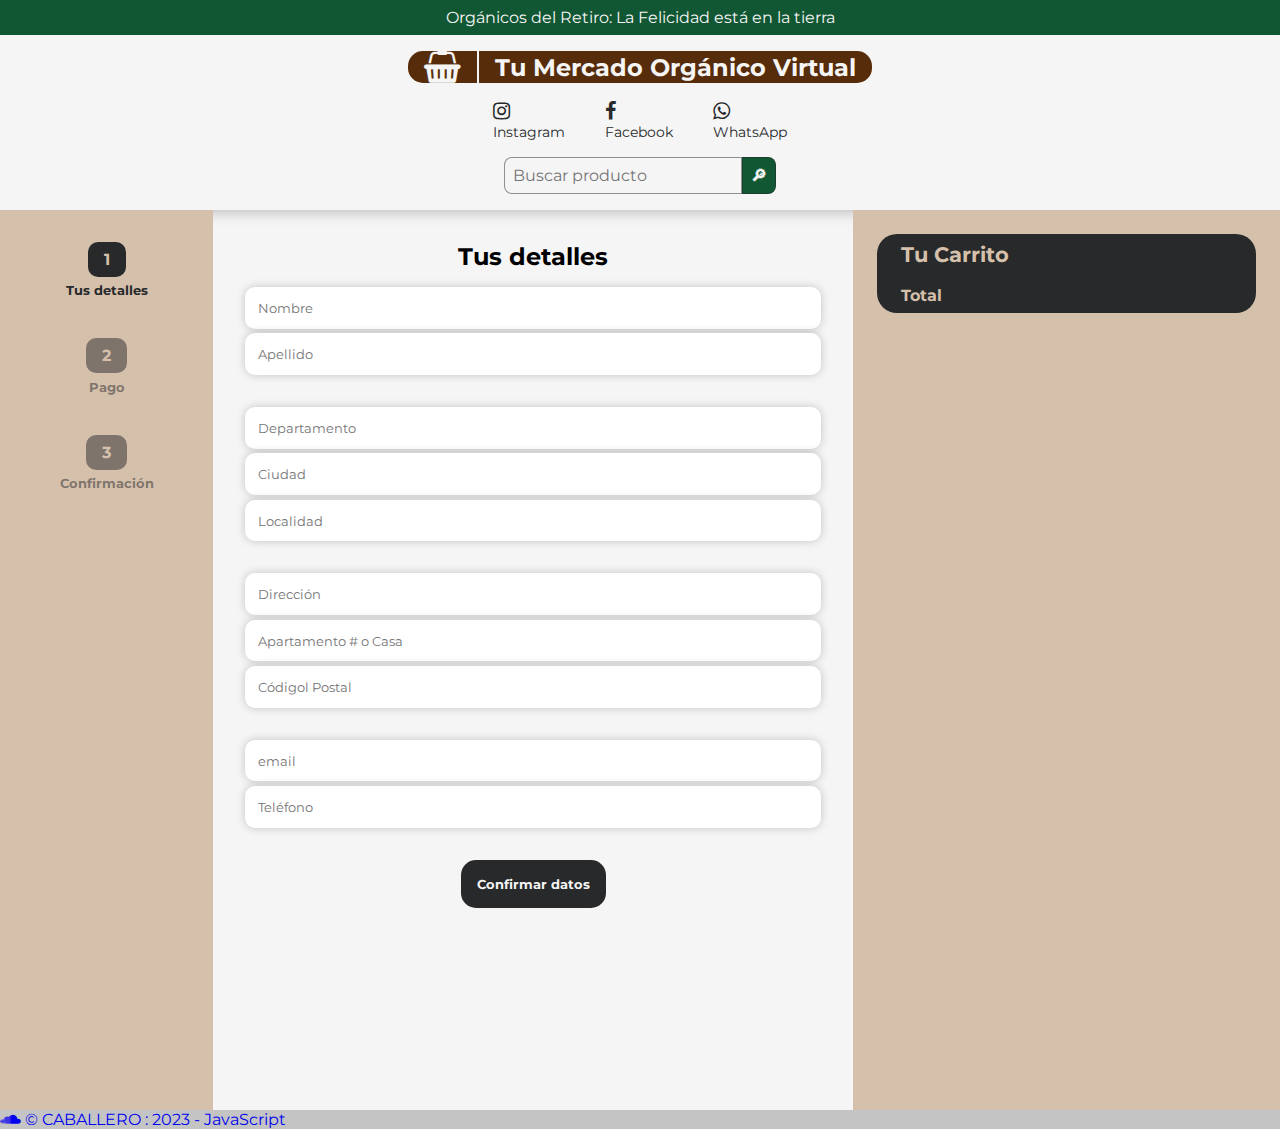
<file: carrito.html>
<!DOCTYPE html>
<html lang="es">
<head>
    <meta charset="UTF-8">
    <meta http-equiv="X-UA-Compatible" content="IE=edge">
    <meta name="viewport" content="width=device-width, initial-scale=1.0">
    <link rel="shortcut icon" href="../img/favicon.ico" type="image/x-icon">
    <link rel="icon" href="../img/favicon.ico" type="image/x-icon">
    <link rel="preconnect" href="https://fonts.googleapis.com"> 
    <link rel="preconnect" href="https://fonts.gstatic.com" crossorigin> 
    <link href="https://fonts.googleapis.com/css2?family=Lato:wght@300;400&family=Montserrat:ital,wght@0,400;1,300&display=swap" rel="stylesheet">
    <link rel="stylesheet" href="https://cdnjs.cloudflare.com/ajax/libs/font-awesome/4.7.0/css/font-awesome.min.css">
    <link href="https://unpkg.com/aos@2.3.1/dist/aos.css" rel="stylesheet">
    <script src="https://unpkg.com/aos@2.3.1/dist/aos.js"></script>
    <title>TIENDA ORGÁNICOS DEL RETIRO</title>
    <meta name="description" content="Encuéntranos en los mejores mercados orgánicos de Medellín">
    <meta name="keywords" content="COMPRAR PRODUCTOS ORGÁNICOS, PRODUCTOS TEMPORADA, ZANAHORIAS, MIEL ORGÁNICA, PIMENTONES, REMOLACHA, TOMATES, VENTA ORGÁNICOS, COMPRAR ORGÁNICOS, MERCADOS ORGÁNICOS, MEDELLÍN, ANTIOQUIA, EL RETIRO">
    <link rel="stylesheet" href="https://cdn.jsdelivr.net/npm/bootstrap-icons@1.10.2/font/bootstrap-icons.css">
    <link href="https://cdn.jsdelivr.net/npm/bootstrap@5.2.2/dist/css/bootstrap.min.css" rel="stylesheet" integrity="sha384-Zenh87qX5JnK2Jl0vWa8Ck2rdkQ2Bzep5IDxbcnCeuOxjzrPF/et3URy9Bv1WTRi" crossorigin="anonymous">
    <link rel="stylesheet" href="/css/styles.css">
</head>
<body>

    <header class="header">
        <div class="header-barra_superior">
            <p> Orgánicos del Retiro: La Felicidad está en la tierra </p>
        </div>

        <div class="header-navegacion">
            <div class="header-logo__barra">
                <a class="header-logo" href="./index.html">
                    <i class="fa fa-shopping-basket" aria-hidden="true"></i>
                    <h2>Tu Mercado Orgánico Virtual</h2>
                </a>
        
                <div class="header-barra">
                    <div class="header-contactos">
                         <!-- Instagram -->
                         <a class="btn btn-outline-light btn-floating m-1" href="https://www.instagram.com/organicosdelretiro/" target="_blank" role="button"
                         ><i class="fa fa-instagram"></i
                       ><span class="enlace-info">Instagram</span></a>
                       <!-- Facebook -->
                       <a class="btn btn-outline-light btn-floating m-1" href="https://web.facebook.com/organicosdelretiro/" target="_blank"  role="button"
                         ><i class="fa fa-facebook-f"></i
                       ><span class="enlace-info">Facebook</span></a>
                       <!-- Whatsapp -->
                       <a class="btn btn-outline-light btn-floating m-1" href="https://wa.me/573208553304?text=Hola" target="_blank" role="button"
                         ><i class="fa fa-whatsapp"></i
                       ><span class="enlace-info">WhatsApp</span></a>
                    </div>
        
                    <form class="header-buscador">
                        <input type="text" class="campoBuscar" placeholder="Buscar producto">
                        <input type="submit" class="botonBuscar" value="🔎︎">
                    </form>
                </div>
            </div>
        </div>

    </header>
    
    <main class="main">

        <div class="main-confirmacion">

            <div class="confirmacion-pasos">

                <div class="paso">
                    <div class="paso-numero active" id="pasos-detalles-numero">1</div>
                    <p class="active" id="pasos-detalles-texto">Tus detalles</p>
                </div>

                <div class="paso">
                    <div class="paso-numero" id="pasos-pago-numero">2</div>
                    <p id="pasos-pago-texto">Pago</p>
                </div>

                <div class="paso">
                    <div class="paso-numero" id="pasos-confirmacion-numero">3</div>
                    <p id="pasos-confirmacion-texto">Confirmación</p>
                </div>

            </div>

            <div class="confirmacion-datos">

                <div class="detalles" id="detalles">

                    <h2>Tus detalles</h2>

                    <form class="carrito-form" id="carrito-detalles-form">

                        <div class="form-info">
                            <input type="text" class="form-control" placeholder="Nombre" required>
                            <input type="text" class="form-control" placeholder="Apellido" required>
                        </div>

                        <div class="form-info">
                            <input type="text" class="form-control" placeholder="Departamento" required>
                            <input type="text" class="form-control" placeholder="Ciudad" required>
                            <input type="text" class="form-control" placeholder="Localidad" required>
                        </div>

                        <div class="form-info">
                            <input type="text" class="form-control" placeholder="Dirección" required>
                            <input type="text" class="form-control" placeholder="Apartamento # o Casa" required>
                            <input type="text" class="form-control" placeholder="Códigol Postal" required>
                        </div>

                        <div class="form-info">
                            <input type="email" class="form-control" placeholder="email" required>
                            <input type="text" class="form-control" placeholder="Teléfono" required>
                        </div>

                        <button type="submit" class="boton-confirmar-dato">Confirmar datos</button>

                    </form>

                </div>

                <div class="pago disabled" id="pago">

                    <h2>Pago</h2>

                    <form class="carrito-form" id="carrito-pago-form">

                        <div class="form-tarjeta">
                            <input type="text" class="form-control" placeholder="Nombre Titular" required>
                            <input type="text" class="form-control" placeholder="Número de Tarjeta" required>
                            <input type="text" class="form-control" placeholder="Vencimiento" required>
                            <input type="text" class="form-control" placeholder="CVV" required>
                        </div>

                        <div class="botones-pago">
                            <button id="boton-pago-atras" class="boton-volver">Atrás</button>
                            <button type="submit" class="boton-confirmar-pago">Confirmar pago de <span id="total-confirmar"></span></button>
                        </div>

                    </form>

                </div>

                <div class="confirmacion disabled" id="confirmacion">

                    <div class="confirmado">
                        <h2>Transacción Exitosa</h2>
                        <i class="bi bi-check-lg"></i>
                    </div>

                    <div>
                        <h4>Tu pago ha sido procesado <br>
                            ¡Muchas gracias por tu compra!</h4>
                        <h5>recibimos tus datos y pedido, lo recibirás dentro de las próximas 2 horas</h5>
                    </div>
    
                    <a id="volver-tienda" href="./index.html" class="enlace">
                        <i class="bi bi-arrow-left"></i>
                        <span>Volver a la tienda</span>
                    </a>

                </div>

            </div>

            <div class="confirmacion-productos">

               <div class="recibo">
                    <h3>Tu Carrito</h3>

                    <div id="contenedor-productos-carrito">
                        <!-- Aca se cargan los productos del carrito -->
                    </div>
                    
                    <div class="total">
                        <h5>Total</h5>
                        <h5 id="total"></h5>
                    </div>
               </div>

               <div id="informacion-personal" class="recibo disabled">
                    <!-- Aca se muestran los detalles cargados -->
               </div>

            </div>

        </div>

    </main>

    <footer class="bg-dark text-center text-white footer__hidden">
    </div>
    <!-- Desarrollado por -->
    <div class="text-center p-2" style="background-color: rgba(0, 0, 0, 0.2);">
    
      <a class="text-white" href="https://soundcloud.com/caballero_col/tracks" target="_blank" class="footer__caballero"> <i class="fa fa-soundcloud" aria-hidden="true"></i> © CABALLERO : 2023 - JavaScript</a>
    </div>
  </footer> 
        
    <script src="./js/carrito.js"></script>
</body>
</html>
</file>
<file: css/styles.css>
*{ margin: 0;
    padding: 0;
    box-sizing: border-box;
    font-family: 'Lato', sans-serif; 
    font-family: 'Montserrat', sans-serif
}
:root {
    --clr-light: #f5f5f5;
    --clr-dark: #27292b;
    --clr-main: #d5c0ab;
    --clr-soft: #27292b7f;
    --clr-grey: #5a5a5a;

    --box-shadow: 0 0 10px rgba(0, 0, 0, .2);
    --box-shadow-expand: 0 0 15px rgba(0, 0, 0, .3);
}
body{
    background-color: var(--clr-light);
}

a {
    text-decoration: none;
}

li {
    list-style-type: none;
}

/* Header */
.enlace-info {
    display: none;
    color: var(--clr-dark);
    font-size: .9rem;
    justify-content: center;
    align-items: center;
    transition: .4s color;
}

.enlace-info:hover {
    color: var(--clr-main);
}

.contactos-enlace {
    display: flex;
    gap: .5rem;
}

.header {
    display: flex;
    flex-direction: column;
    gap: 1rem;
    box-shadow: var(--box-shadow-expand);
}

.header-navegacion {
    display: flex;
    flex-direction: column;
    align-items: center;
    justify-content: center;
}

.header-barra_superior {
    background-color: #115733;
    color: var(--clr-light);
    padding: .5rem;
    text-align: center;
}

.header-logo__barra {
    display: flex;
    flex-direction: column;
    justify-content: center;
    align-items: center;
}

.header-logo {
    max-width: max-content;
    padding-inline: 1rem;
    background-color: #562C0A;
    color: var(--clr-light);
    display: flex;
    align-items: center;
    justify-content: center;
    gap: .5rem;
    border-radius: 15px;
    transition: background-color .3s, color .3s;
}

.header-logo:hover {
    background-color: var(--clr-main);
    color: var(--clr-dark);
}

.header-logo i{
    padding-right: 1rem;
    font-size: 2rem;
    border-right: 2px solid var(--clr-light);
}

.header-logo h2{
    padding-left: .5rem;
}

.header-contactos {
    margin-top: 1rem;
    display: flex;
    justify-content: center;
    align-items: center;
    gap: 2.5rem;
    font-size: 1.25rem;
}

.header-contactos i {
    color: var(--clr-dark);
    transition: .4s color;
}

.header-contactos i:hover{
    color: var(--clr-main);
}

.header-buscador {
    margin-block: 1rem;
    display: flex;
    justify-content: center;
    align-items: center;
    border-radius: .5rem;
}

.campoBuscar {
    background-color: var(--clr-light);
    padding: .5rem;
    border: 1px solid var(--clr-soft);
    border-top-left-radius: .5rem;
    border-bottom-left-radius: .5rem;
    font-size: 1rem;
}

.botonBuscar {
    background-color: #115733;
    color: var(--clr-light);
    padding: .5rem;
    border: 1px solid var(--clr-soft);
    border-top-right-radius: .5rem;
    border-bottom-right-radius: .5rem;
    font-size: 1rem;
    font-weight: 700;
    cursor: pointer;
    transition: .4s background-color, .4s color;
}

.botonBuscar:hover{
    background-color: var(--clr-main);
    color: var(--clr-dark);
}

/* Index Main */
.main-hero{
    background-color: #115733;
    padding: 2rem;
    display: flex;
    flex-direction: column;
    gap: 2rem;
}

.lista-categorias {
    display: flex;
    flex-direction: column;
    justify-content: center;
    align-items: center;
    border-radius: 20px;
}

.cat {
    width: 100%;
    padding: 1rem;
    background-color: var(--clr-light);
    color: var(--clr-grey);
    border-bottom: 1px solid var(--clr-dark);
    cursor: pointer;
}

.cat.active {
    color: var(--clr-dark);
   font-weight: bold;
}


.cat:first-child {
    background-color: var(--clr-main);
    font-weight: bold;
    font-size: 1.3rem;
    color: var(--clr-dark);
    border-top-right-radius: 20px;
    border-top-left-radius: 20px;
    cursor:default;
}


.cat:last-child {
    border: 0;
    border-bottom-right-radius: 20px;
    border-bottom-left-radius: 20px;
}

.main-img {
    width: 79%;
    height: 79%;
    border-radius: 20px;
}

.contenedor-main-productos {
    display: flex;
    flex-direction: column;
    justify-content: center;
    align-items: center;
}

.nombre-categoria {
    font-size: 1.8rem;
    font-weight: bold;
    background-color: #441f01;
    color: var(--clr-main);
    padding: 1rem;
    border-radius: 20px;
    margin-top: 2rem;
}

.main-productos{
    display: flex;
    flex-direction: column;
    justify-content: center;
    align-items: center;
    gap: 2rem;
    margin-block: 2rem;
}

.producto {
    width: 17rem;
    box-shadow: var(--box-shadow);
    border-radius: .8rem;
    background-color: #441f01;
    color: var(--clr-light);
}

.producto img {
    max-width: 100%;
    border-top-left-radius: .8rem;
    border-top-right-radius: .8rem;
}

.producto-descripcion {
    display: flex;
    flex-direction: column;
    justify-content: center;
    gap: .25rem;
    box-shadow: var(--box-shadow);
    padding: 1rem;
    margin-top: -.5rem;
    border-bottom-left-radius: .8rem;
    border-bottom-right-radius: .8rem;
}

.producto-agregar {
    border: 0;
    background-color: var(--clr-light);
    color: var(--clr-dark);
    padding: .5rem;
    border-radius: 20px;
    cursor: pointer;
    font-weight: bold;
    transition: background-color .3s;
}

.producto-agregar:hover {
    background-color: var(--clr-main);
}

/* carrito float */
.boton-carrito {
    width: 5.5rem;
    height: 5.5rem;
    display: flex;
    justify-content: center;
    align-items: center;

    background-color: #d5c0ab;
    box-shadow: var(--box-shadow-expand);
    border-radius: 10px;
    
    cursor: pointer;
    z-index: 99;

    position: fixed;
    right: .8rem;
    bottom: .8rem;
}

.numero {
    display: flex;
    align-items: center;
    justify-content: center;
    font-weight: bold;
    position: absolute;
    font-family: 'Lato';
    top: -.3rem;
    left: -.7rem;
    background-color: #bf7a3b;
    color: whitesmoke;
    box-shadow: var(--box-shadow);
    border-radius: 20%;
    width: 2rem;
    height: 1.7rem;
}

.boton-carrito i {
    font-size: 2.5rem;
    color: #441f01;
}

.main-carrito {
    z-index: 99;

    position: fixed;
    bottom: 0;
    right: 0;
    margin: 1rem;

    box-shadow: var(--box-shadow);
    border-radius: 2rem;
}

.carrito-titulo {
    display: grid;
    grid-template-columns: 5fr 3fr 1fr;
    align-items: center;
    justify-content: center;
    gap: 1rem;
    border-bottom: 1px solid var(--clr-dark);
    padding: .1rem 1rem;
    border-top-left-radius: 2rem;
    border-top-right-radius: 2rem;
    background-color: var(--clr-main);
    color: #441f01;
}

.titulo {
    font-size: 1.3rem;
}

.vaciar {
    justify-self: flex-start;
    cursor: pointer;
    transition: transform .3s;
}

.vaciar:hover {
    transform: scale(1.2);
}

.cerrar {
    justify-self: flex-end;
    transition: transform .3s;
}

.cerrar:hover {
    transform: scale(1.4);
}

.cerrar i {
    font-size: 2rem;
    font-weight: bold;
    cursor: pointer;
}

.carrito-productos {
    display: flex;
    flex-direction: column;
    padding: 1rem;
    overflow-y: scroll;
    gap: 1rem;
    max-height: 60vh;
    background-color: var(--clr-main);
    color: var(--clr-dark);
}

.producto-agregado {
    display: grid;
    grid-template-columns: 3fr 8fr 1fr 4fr 1fr;
    gap: 1rem;
    align-items: center;
    justify-content: center;
}

.producto-img img{
    max-width: 100%;
    border-radius: .6rem;
}

.producto-nombre{
    font-size: .8rem;
    font-weight: bold;
}

#cantidad-productos{
    padding-top: 1rem;
    font-family: 'Lato';
}
.producto-precio{
    font-weight: bold;
}

.producto-borrar {
    cursor: pointer;
}

.carrito-confirmar {
    text-align: center;
    color: var(--clr-dark);
    font-size: 1.4rem;
    font-weight: bold;
    padding: .6rem 1rem;
    background-color: var(--clr-main);
    color: var(--clr-dark);
    border-top: 1px solid var(--clr-dark);
    border-bottom-left-radius: 2rem;
    border-bottom-right-radius: 2rem;
    transition: background-color .4s, color .4s;
}

.carrito-confirmar:hover {
    background-color: #441f01;
    color: var(--clr-main);
}

.main-carrito img{
    max-width: 100%;
}

/* Footer*/
.footer {
    display: flex;
    flex-direction: column;
    justify-content: center;
    align-items: center;
    text-align: center;
    box-shadow: var(--box-shadow-expand);
    background-color: var(--clr-dark);
    color: var(--clr-light);
    padding-block: 1rem;
}

.footer-p {
    font-weight: 100;
}

.metodos-pago {
    width: 20rem;
}

.footer-redes {
    display: flex;
    font-size: 1.25rem;
    gap: 1.5rem;
    justify-content: center;
    align-items: center;
    margin-top: 1rem;
}

.footer-redes i {
    color: var(--clr-light);
    transition: .4s color;
}

.footer-redes i:hover{
    color: var(--clr-main);
}

/* pasos confirmación */
.main-confirmacion {
    display: flex;
    flex-direction: column;
}

.confirmacion-pasos {
    background-color: var(--clr-main);
    display: flex;
    justify-content: space-between;
    align-items: center;
    padding: 2rem;
}

.paso {
    display: flex;
    flex-direction: column;
    align-items: center;
    justify-content: center;
    gap: .4rem;
    color: var(--clr-soft);
}

.paso-numero {
    background-color: var(--clr-soft);
    color: var(--clr-main);
    padding: .5rem 1rem;
    border-radius: 10px;
    font-weight: bold;
}

.paso-numero.active {
    background-color: var(--clr-dark);
}

.paso p {
    font-size: .8rem;
    font-weight: bold;
}

.paso p.active {
    color: var(--clr-dark);
}

.confirmacion-datos {
   padding: 2rem;
}

.detalles {
    display: flex;
    flex-direction: column;
    justify-content: center;
    align-items: center;
    gap: 1rem;
}

.carrito-form {
    width: 100%;
    display: flex;
    flex-direction: column;
    justify-content: center;
    align-items: center;
    gap: 2rem;
}

.form-tarjeta,
.form-info {
    width: 100%;
    display: flex;
    flex-direction: column;
    justify-content: center;
    align-items: center;
    gap: .3rem;
}

.form-control {
    width: 100%;
    padding: .8rem;
    border-radius: 10px;
    border: 0;
    box-shadow: var(--box-shadow);
}

.boton-volver,
.boton-confirmar-pago,
.boton-confirmar-dato {
    border: 0;
    background-color: var(--clr-dark);
    color: var(--clr-light);
    padding: 1rem;
    border-radius: 15px;
    font-weight: bold;
    cursor: pointer;
    transition: background-color .3s, color .3s;
}

.boton-volver:hover,
.boton-confirmar-pago:hover,
.boton-confirmar-dato:hover {
    background-color: var(--clr-main);
    color: var(--clr-dark);
}

.boton-volver {
    background-color: var(--clr-grey);
}

.pago {
    display: flex;
    flex-direction: column;
    gap: 1rem;
}

.confirmacion {
    display: flex;
    flex-direction: column;
    justify-content: center;
    gap: .8rem;
}

.confirmado{
    display: flex;
    align-items: center;
    gap: .5rem;
}

.confirmacion i {
    font-size: 2rem;
    font-weight: bold;
}

.confirmacion .enlace {
    display: flex;
    align-items: center;
    gap: .7rem;
    color: var(--clr-grey);
    font-weight: bold;
    text-decoration: underline;
    transition: color .2s;
}

.confirmacion .enlace:hover {
    color: var(--clr-main);
}

.confirmacion .enlace i {
    font-size: 1.2rem;
}

.confirmacion-productos {
    height: 100%;
    min-height: 100vh;
    background-color: var(--clr-main);
    display: flex;
    flex-direction: column;
    padding: 1.5rem;
    gap: 1rem;
}

.recibo {
    background-color: var(--clr-dark);
    color: var(--clr-light);
    display: flex;
    flex-direction: column;
    justify-content: center;
    padding: .5rem 1.5rem;
    border-radius: 20px;
    gap: .6rem;
}

.recibo h3 {
    font-size: 1.3rem;
    color: var(--clr-main);
}

.total {
    font-size: 1.2rem;
    color: var(--clr-main);
    display: flex;
    align-items: center;
    justify-content: space-between;
}

.disabled {
    display: none;
}

@media screen and (min-width: 576px){

    .enlace-info {
        display: flex;
    }

    .main-hero {
        display: grid;
        grid-template-columns: 1fr 2fr;
        align-items: center;
        justify-content: center;
    }

    .main-carrito {
        width: 500px;
    }

    .main-productos{
        width: 80%;
        display: grid;
        grid-template-columns: 1fr 1fr 1fr 1fr;
        justify-content: center;
        align-items: center;
        gap: 2rem;
    }

    .main-confirmacion {
        display: grid;
        grid-template-columns: 1fr 3fr 2fr;
    }

    .confirmacion-pasos {
        flex-direction: column;
        justify-content: start;
        align-content: center;
        gap: 2.5rem;
      }
}
</file>
